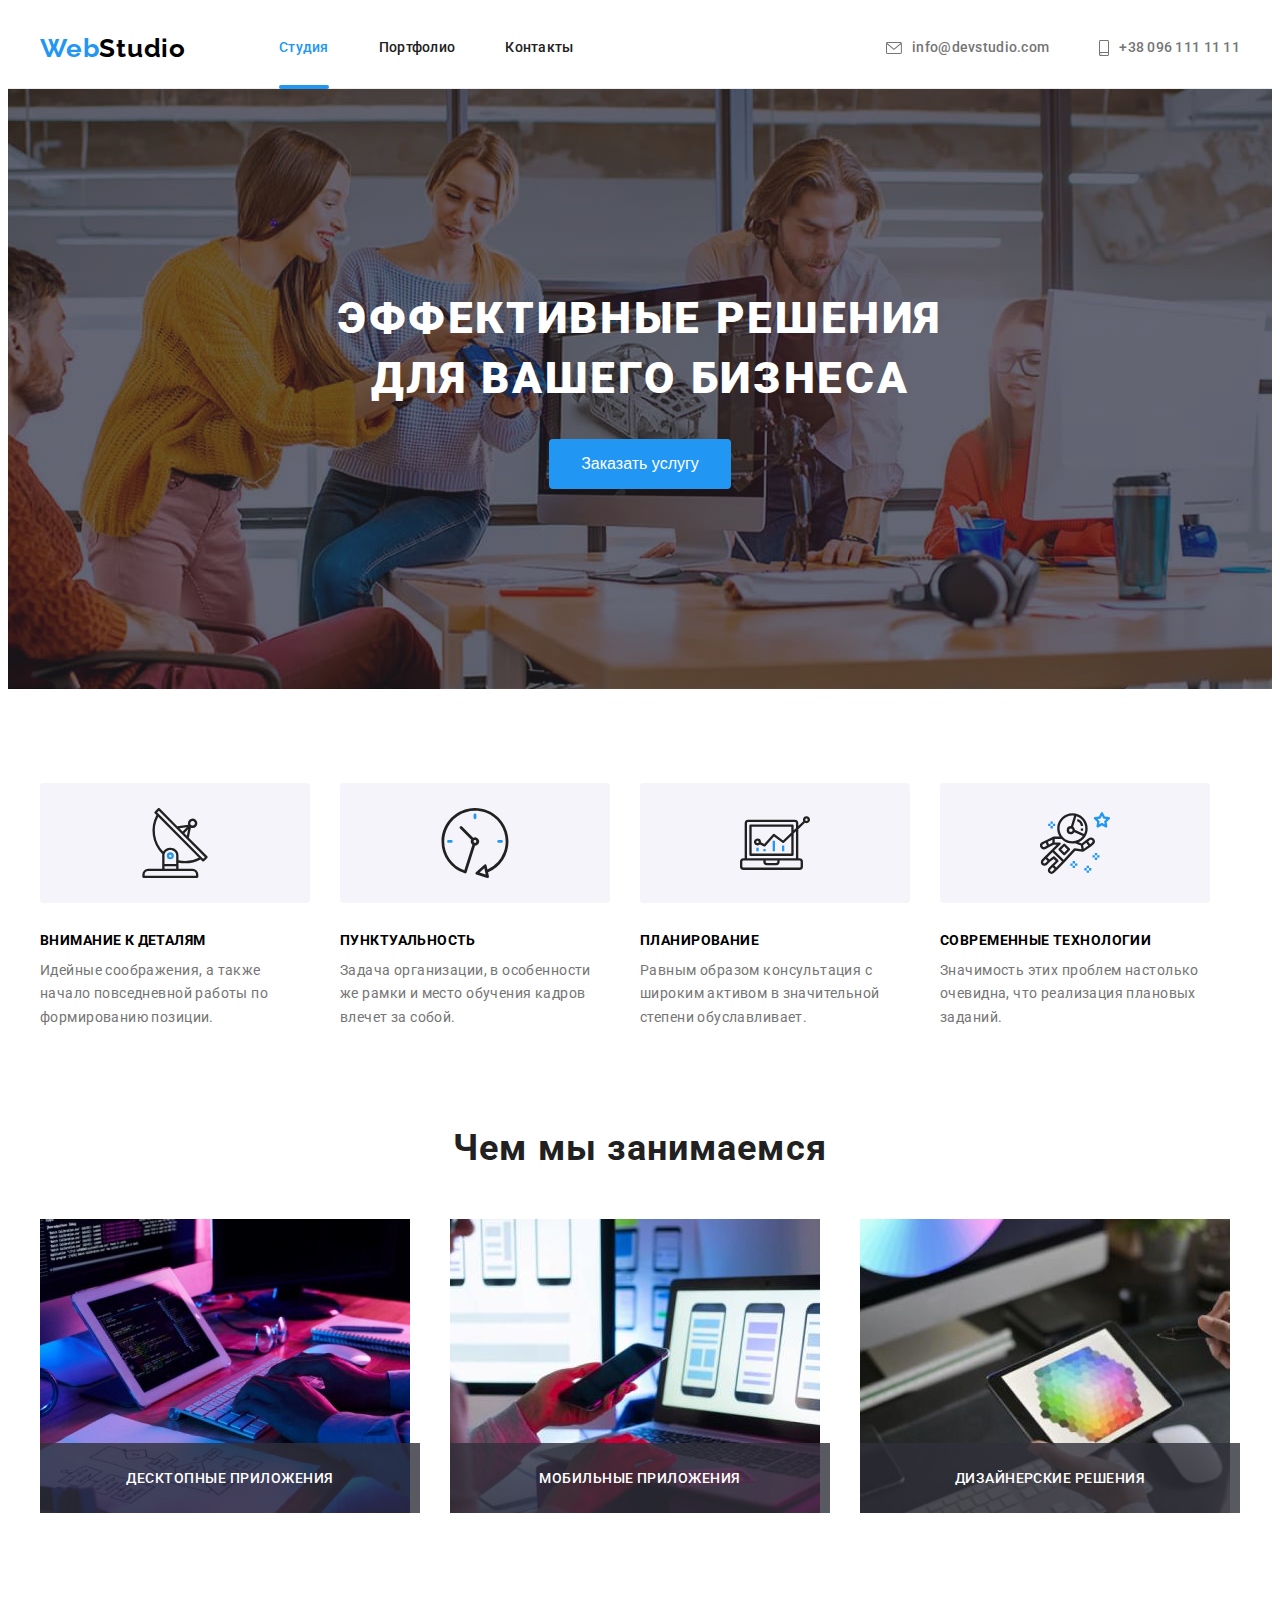
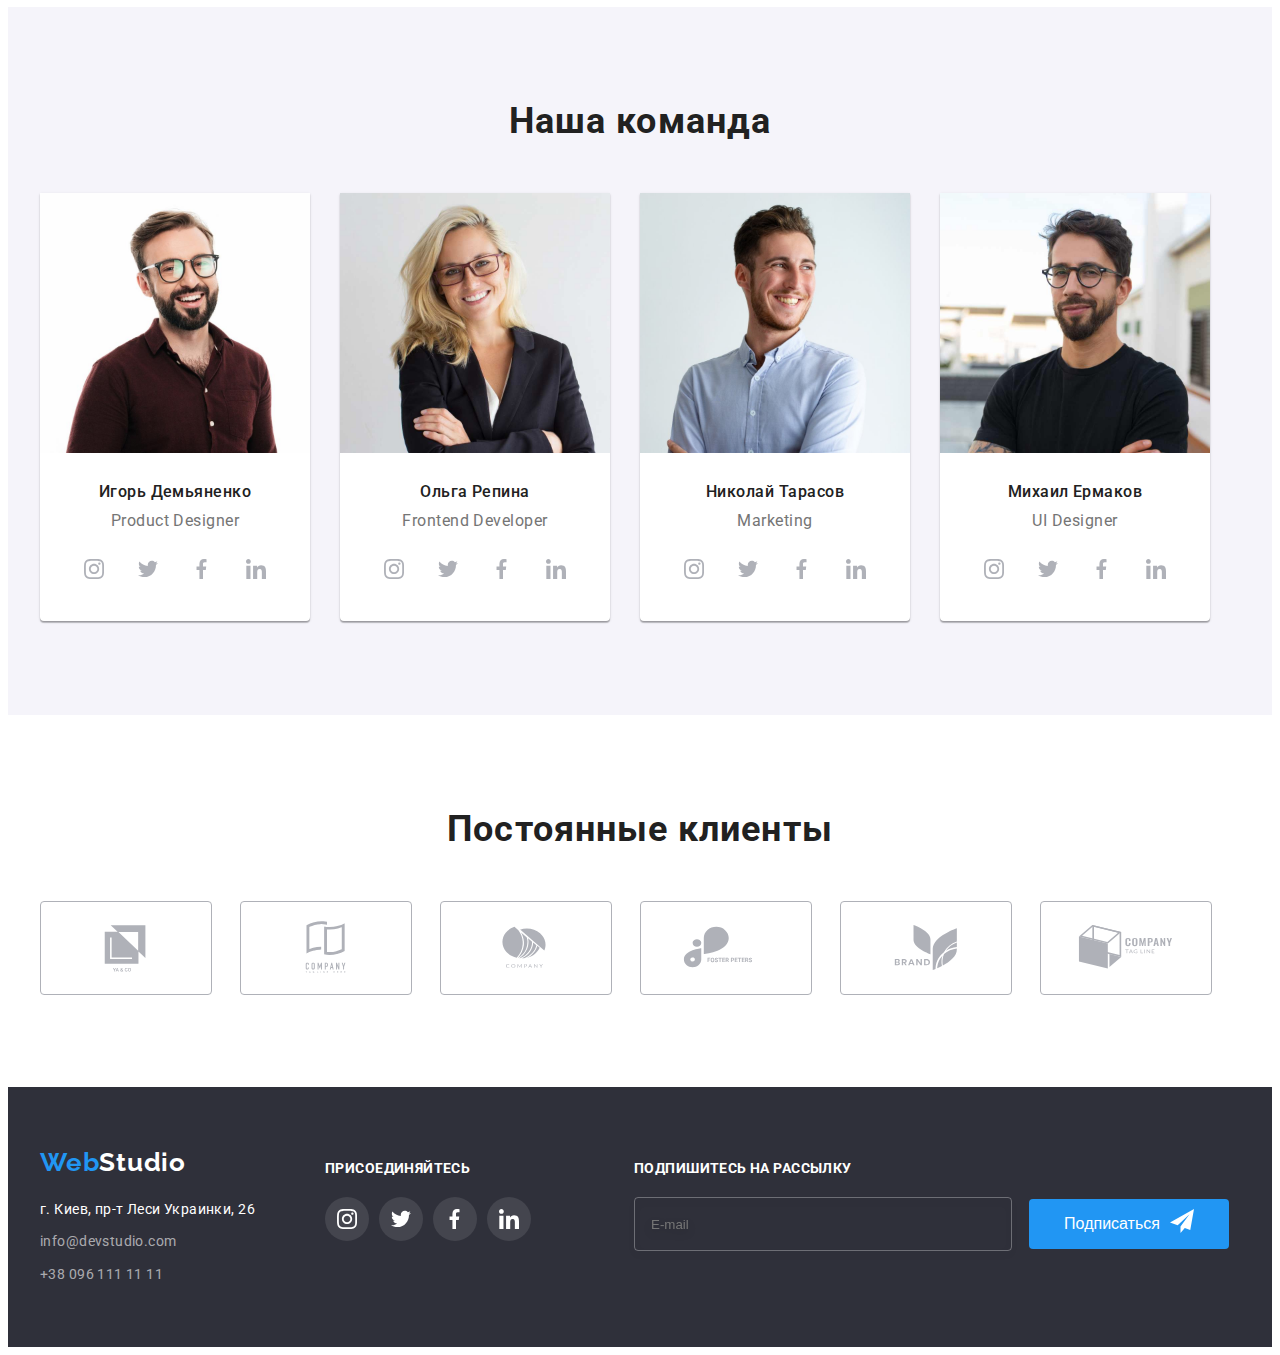
<file: index.html>
<!DOCTYPE html>
<html lang="ru">

<head>
    <meta charset="UTF-8">
    <meta http-equiv="X-UA-Compatible" content="IE=edge">
    <meta name="viewport" content="width=device-width, initial-scale=1.0">
    <title>WebStudio</title>
    <link rel="preconnect" href="https://fonts.googleapis.com">
    <link rel="preconnect" href="https://fonts.gstatic.com" crossorigin>
    <link
        href="https://fonts.googleapis.com/css2?family=Raleway:wght@700&family=Roboto:wght@400;500;700;900&display=swap"
        rel="stylesheet">
    <link rel="stylesheet" href="https://cdnjs.cloudflare.com/ajax/libs/modern-normalize/1.1.0/modern-normalize.min.css"
        integrity="sha512-wpPYUAdjBVSE4KJnH1VR1HeZfpl1ub8YT/NKx4PuQ5NmX2tKuGu6U/JRp5y+Y8XG2tV+wKQpNHVUX03MfMFn9Q=="
        crossorigin="anonymous" referrerpolicy="no-referrer" />
    <!-- <link rel="stylesheet" href="./css/styles.css"> -->
    <link rel="stylesheet" href="./css/main.min.css">
        
</head>

<body>
<!-- Header -->
    <header class="header">
        <div class="container">
            <a class="logo_color_dark" href="./"><span class="web">Web</span>Studio</a>
                <nav class="header-navigation">
                <ul class="header-list list">
                    <li class="header-list__item">
                        <a class="header-list__link link current" href="./index.html"> Студия</a>
                    </li>
                    <li class="header-list__item">
                        <a class="header-list__link link" href="./portfolio.html"> Портфолио</a>
                    </li>
                    <li class="header-list__item">
                        <a class="header-list__link link" href="./" > Контакты</a>
                    </li>
                </ul>
            </nav>

<!-- Header contacts -->
            <ul class="header-contacts list">
                <li class="header-contacts__item">
                    <a class="header-mail link icon-mail" href="mailto:info@devstudio.com">
                        <svg class="icon-mail" width="16" height="12">
                            <use href="./images/sprite.svg#icon-envelope"></use>
                        </svg>info@devstudio.com
                    </a>
                </li>
                
                <li class="header-contacts__item">
                    <a class="header-tel link icon-smartphone" href="tel:+380961111111">
                        <svg class="icon-tel" width="10" height="16">
                            <use href="./images/sprite.svg#icon-smartphone"></use>
                        </svg>+38 096 111 11 11
                    </a>
                </li>
            </ul>
        </div>
    </header>
<!-- Main content -->    
    <main>
<!-- Banner Hero -->
        <section class="banner">
            <div class="banner-container">
                <h1 class="banner-content">Эффективные решения для вашего бизнеса</h1>
                <button class="button-order" type="button" data-modal-open>Заказать услугу</button>
                </div>
        </section>

<!-- Features WebStudio -->
        <section class="features">
            <div class="container">
<!-- Visually hidden content -->
                <div class="visually-hidden">
                    <h2 class="section__title">Особенности и преимущества WebStudio</h2>
                </div>
                    <ul class="features-list list">
                        <li class="features-list__item icon-attention">
                            <h3 class="features-list__title">Внимание к деталям</h3>
                            <p class="features-list__text">Идейные соображения, а также начало повседневной работы по формированию
                                позиции.</p>
                        </li>
                        <li class="features-list__item icon-punctuality">
                            <h3 class="features-list__title">Пунктуальность</h3>
                            <p class="features-list__text">Задача организации, в особенности же рамки и место обучения кадров влечет
                                за собой.</p>
                        </li>
                        <li class="features-list__item icon-planning">
                            <h3 class="features-list__title">Планирование</h3>
                            <p class="features-list__text">Равным образом консультация с широким активом в значительной степени
                                обуславливает.</p>
                        </li>
                        <li class="features-list__item icon-technologies">
                            <h3 class="features-list__title">Современные технологии</h3>
                            <p class="features-list__text">Значимость этих проблем настолько очевидна, что реализация плановых
                                заданий.</p>
                        </li>
                    </ul>
            </div>

        </section>
<!-- Products -->
        <section class="section">
            <div class="container">
                <h2 class="section__title">Чем мы занимаемся</h2>
                
                <ul class="products list">

                    <li class="products__item">
                        <a class="products__link link" href="">
                        <img class="products__image" src="./images/box1.jpg" width="370" height="294" alt="Разработка">
                        <h3 class="products__title">Десктопные приложения</h3> 
                    </a>
                    </li>
                    
                    <li class="products__item">
                        <a class="products__link link" href="">
                        <img class="products__image" src="./images/box2.jpg" width="370" height="294" alt="Адаптация">
                        <h3 class="products__title">Мобильные приложения</h3>
                        </a>
                    </li>

                    <li class="products__item">
                        <a class="products__link link" href="">
                        <img class="products__image" src="./images/box3.jpg" width="370" height="294" alt="Тестирование">
                        <h3 class="products__title">Дизайнерские решения</h3>
                        </a> 
                    </li>
                </ul>
            </div>
        </section>
<!-- Team -->
        <section class="section-team">
            <div class="container">
                <h2 class="section__title">Наша команда</h2>

                <ul class="team list">
                    <li class="team__item">
                        <img src="./images/IgorDemyanenko.jpg" width="270" height="260" alt="Игорь Демьяненко">
                        <div class="member">
                        <h3 class="member__name">Игорь Демьяненко</h3>
                        <p class="member__position">Product Designer</p>
                        <!-- Team social -->
                        <ul class="social list">
                            <li class="social__item">
                                <a class="social__link" href="#">
                                    <svg class="social-icon" width="20" height="20">
                                        <use href="./images/sprite.svg#icon-instagram"></use>
                                    </svg>
                                </a>
                            </li>

                            <li class="social__item">
                                <a class="social__link" href="#">
                                    <svg class="social-icon" width="20" height="20">
                                        <use href="./images/sprite.svg#icon-twitter"></use>
                                    </svg>
                                </a>
                            </li>
                            <li class="social__item">
                                <a class="social__link" href="#">
                                    <svg class="social-icon" width="20" height="20">
                                        <use href="./images/sprite.svg#icon-f-letter"></use>
                                    </svg>
                                </a>
                            </li>
                        
                            <li class="social__item">
                                <a class="social__link" href="#">
                                    <svg class="social-icon" width="20" height="20">
                                        <use href="./images/sprite.svg#icon-linkedin"></use>
                                    </svg>
                                </a>
                            </li>
                        </ul>
                        </div>
                    </li>

                    <li class="team__item">
                        <img src="./images/OlhaRepina.jpg" width="270" height="260" alt="Ольга Репина">
                        <div class="member">
                        <h3 class="member__name">Ольга Репина</h3>
                        <p class="member__position">Frontend Developer</p>
                        <!-- Team social -->
                        <ul class="social list">
                            <li class="social__item">
                                <a class="social__link" href="#">
                                    <svg class="social-icon" width="20" height="20">
                                        <use href="./images/sprite.svg#icon-instagram"></use>
                                    </svg>
                                </a>
                        
                            </li>
                            <li class="social__item">
                                <a class="social__link" href="#">
                                    <svg class="social-icon" width="20" height="20">
                                        <use href="./images/sprite.svg#icon-twitter"></use>
                                    </svg>
                                </a>
                            </li>
                            <li class="social__item">
                                <a class="social__link" href="#">
                                    <svg class="social-icon" width="20" height="20">
                                        <use href="./images/sprite.svg#icon-f-letter"></use>
                                    </svg>
                                </a>
                            </li>
                        
                            <li class="social__item">
                                <a class="social__link" href="#">
                                    <svg class="social-icon" width="20" height="20">
                                        <use href="./images/sprite.svg#icon-linkedin"></use>
                                    </svg>
                                </a>
                            </li>
                        </ul>
                        </div>
                    </li>
                    <li class="team__item">
                        <img src="./images/NikolayTarasov.jpg" width="270" height="260" alt="Николай Тарасов">
                        <div class="member">
                        <h3 class="member__name">Николай Тарасов</h3>
                        <p class="member__position">Marketing</p>
                        <!-- Team social -->
                        <ul class="social list">
                            <li class="social__item">
                                <a class="social__link" href="#">
                                    <svg class="social-icon" width="20" height="20">
                                        <use href="./images/sprite.svg#icon-instagram"></use>
                                    </svg>
                                </a>
                        
                            </li>
                            <li class="social__item">
                                <a class="social__link" href="#">
                                    <svg class="social-icon" width="20" height="20">
                                        <use href="./images/sprite.svg#icon-twitter"></use>
                                    </svg>
                                </a>
                            </li>
                            <li class="social__item">
                                <a class="social__link" href="#">
                                    <svg class="social-icon" width="20" height="20">
                                        <use href="./images/sprite.svg#icon-f-letter"></use>
                                    </svg>
                                </a>
                            </li>
                        
                            <li class="social__item">
                                <a class="social__link" href="#">
                                    <svg class="social-icon" width="20" height="20">
                                        <use href="./images/sprite.svg#icon-linkedin"></use>
                                    </svg>
                                </a>
                            </li>
                        </ul>
                        </div>
                    </li>
                    <li class="team__item">
                        <img src="./images/MikhailErmakov.jpg" width="270" height="260" alt="Михаил Ермаков">
                        <div class="member">
                        <h3 class="member__name">Михаил Ермаков</h3>
                        <p class="member__position">UI Designer</p>
                        <!-- Team social -->
                        <ul class="social list">
                            <li class="social__item">
                                <a class="social__link" href="#">
                                    <svg class="social-icon" width="20" height="20">
                                        <use href="./images/sprite.svg#icon-instagram"></use>
                                    </svg>
                                </a>
                            </li>

                            <li class="social__item">
                                <a class="social__link" href="#">
                                    <svg class="social-icon" width="20" height="20">
                                        <use href="./images/sprite.svg#icon-twitter"></use>
                                    </svg>
                                </a>
                            </li>

                            <li class="social__item">
                                <a class="social__link" href="#">
                                    <svg class="social-icon" width="20" height="20">
                                        <use href="./images/sprite.svg#icon-f-letter"></use>
                                    </svg>
                                </a>
                            </li>
                        
                            <li class="social__item">
                                <a class="social__link" href="#">
                                    <svg class="social-icon" width="20" height="20">
                                        <use href="./images/sprite.svg#icon-linkedin"></use>
                                    </svg>
                                </a>
                            </li>
                        </ul>
                        </div>
                    </li>
                </ul>
            </div>
        </section>
<!-- Clients -->
        <section class="section">
            <div class="container">
                <h2 class="section__title">Постоянные клиенты</h2>
                
                <ul class="clients list">
                    <li class="clients__item">
                        <a class="client__link link" href="">
                        <svg class="client__logo" width="106" height="60">
                            <use href="./images/sprite.svg#icon-Logo-one"></use>
                        </svg>
                    </a>
                    </li>
                    
                    <li class="clients__item">
                        <a class="client__link link" href="">
                            <svg class="client__logo" width="106" height="60">
                                <use href="./images/sprite.svg#icon-Logo-two"></use>
                            </svg>
                        </a>
                    </li>

                    <li class="clients__item">
                        <a class="client__link link" href="">
                            <svg class="client__logo" width="106" height="60">
                                <use href="./images/sprite.svg#icon-Logo-three"></use>
                            </svg>
                        </a>
                    </li>

                    <li class="clients__item">
                        <a class="client__link link" href="">
                            <svg class="client__logo" width="106" height="60">
                                <use href="./images/sprite.svg#icon-Logo-four"></use>
                            </svg>
                        </a>
                    </li>

                    <li class="clients__item">
                        <a class="client__link link" href="">
                            <svg class="client__logo" width="106" height="60">
                                <use href="./images/sprite.svg#icon-Logo-five"></use>
                            </svg>
                        </a>
                    </li>

                    <li class="clients__item">
                        <a class="client__link link" href="">
                            <svg class="client__logo" width="106" height="60">
                                <use href="./images/sprite.svg#icon-Logo-six"></use>
                            </svg>
                        </a>
                    </li>
                </ul>
            </div>
        </section>
    </main>
<!-- Footer -->
    <footer class="footer">
        <div class="container-footer">
            <div class="footer-address">
                    <a class="logo_color_light" href="/"><span class="web">Web</span>Studio</a>
                    <address>
                    <ul class="footer-list list">
                        <li class="address"> <a href="https://goo.gl/maps/QAPjnCz2YvxkVtEf7" target="_blank" rel="noopener noreferrer"
                            class="address">г. Киев, пр-т Леси Украинки, 26</a></li>
                        <li class="mail-footer"><a class="footer-mail" href="mailto:info@devstudio.com">info@devstudio.com</a></li>
                        <li class="tel-footer"><a class="footer-tel" href="tel:+380961111111">+38 096 111 11 11</a></li>
                    </ul>
                    </address>
            </div>
                
            <div class="container-join">
                <p class="container-join__text">Присоединяйтесь</p>
                <ul class="footer-socialbar list">
                    <li class="footer-socialbar__item">
                        <a class="footer-socialbar__link" href="#">
                            <svg class="footer-socialbar__icon" width="20" height="20">
                                <use href="./images/sprite.svg#icon-instagram"></use>
                            </svg>
                        </a>
                    </li>
                    <li class="footer-socialbar__item">
                        <a class="footer-socialbar__link" href="#">
                            <svg class="footer-socialbar__icon" width="20" height="20">
                                <use href="./images/sprite.svg#icon-twitter"></use>
                                </svg>
                        </a>
                    </li>
                    <li class="footer-socialbar__item">
                        <a class="footer-socialbar__link" href="#">
                            <svg class="footer-socialbar__icon" width="20" height="20">
                                <use href="./images/sprite.svg#icon-f-letter"></use>
                            </svg>
                        </a>
                    </li>
                    <li class="footer-socialbar__item">
                        <a class="footer-socialbar__link" href="#">
                            <svg class="footer-socialbar__icon" width="20" height="20">
                                <use href="./images/sprite.svg#icon-linkedin"></use>
                            </svg>
                        </a>
                    </li>
                </ul>
            </div>
<!-- Footer Subscribe -->
                <div class="footer-subscribe">
                    <p class="footer-subscribe__text">Подпишитесь на рассылку</p>
                    <form autocomplete="on">
                        <label class="subscribe-label">
                        <input class="field-subscribe" type="email" name="subscribe-email" placeholder="E-mail">
                        </label>
                        <button class="button-submit" type="submit">Подписаться<svg class="icon-send" width="24" height="24">
                            <use href="./images/icons.svg#icon-icon-send"></use>
                        </svg>
                        </button>
                    </form>
                </div>
        </div>

</footer>
<!-- Modal -->
<div class="backdrop is-hidden" data-modal>
    <div class="modal">
            <button type="button" class="modal__button" data-modal-close>
                <svg class="modal__close-icon" width="11" height="11">
                    <use href="./images/sprite.svg#icon-modal-closebtn"></use>
                </svg>
            </button>
<!-- Form -->
    <form class="form">
        <p class="form__title">Оставьте свои данные, мы вам перезвоним</p>
        
        <label class="field-input-icon">
            <span class="mark">Имя</span>
            <input class="field-input" type="text" id="input-name" name="name">
            <svg class="field-icon" width="18" height="18">
            <use href="./images/icons.svg#icon-person-black"></use>
            </svg>
        </label>
        <label class="field-input-icon">
            <span class="mark">Телефон</span>
            <input class="field-input" type="tel" id="input-tel" name="tel">
            <svg class="field-icon" width="18" height="18">
            <use href="./images/icons.svg#icon-phone-black"></use>
            </svg>
        </label>
        <label class="field-input-icon">
            <span class="mark">Почта</span>
            <input class="field-input" type="email" id="input-email" name="email">
            <svg class="field-icon" width="18" height="18">
            <use href="./images/icons.svg#icon-email-black"></use>
            </svg>
        </label>
        <label class="textarea-label">
            <span class="mark">Комментарий</span>
            <textarea class="field-textarea" name="textarea" placeholder="Введите текст"></textarea>
        </label>
<!-- Checkbox -->
        <div class="checkbox-field">
            <input type="checkbox" id="check" name="policy" class="visually-hidden checkbox"> 
            <label for="check" class="checkbox-field__label">
                <span class="checkbox-field__check">
                    <svg class="checkbox-field__icon" width="11" height="8">
                        <use href="./images/icons.svg#icon-icon-check-Vector"></use>
                        </svg>
                </span>
                <span class="checkbox-field__text">Соглашаюсь с рассылкой и принимаю</span><span class="checkbox-text">
                <a class="checkbox-field__link" href="">Условия договора</a></span>
            </label>
        </div>
<!-- Send button -->
        <div class="btn-area">
        <button class="send-btn" type="submit">Отправить</button>
        </div>
    </form>
</div>
</div>
<script src="./js/modal.js"></script>

<!-- Forms beta -->

</body>
</html>
<!-- Fin -->
</file>
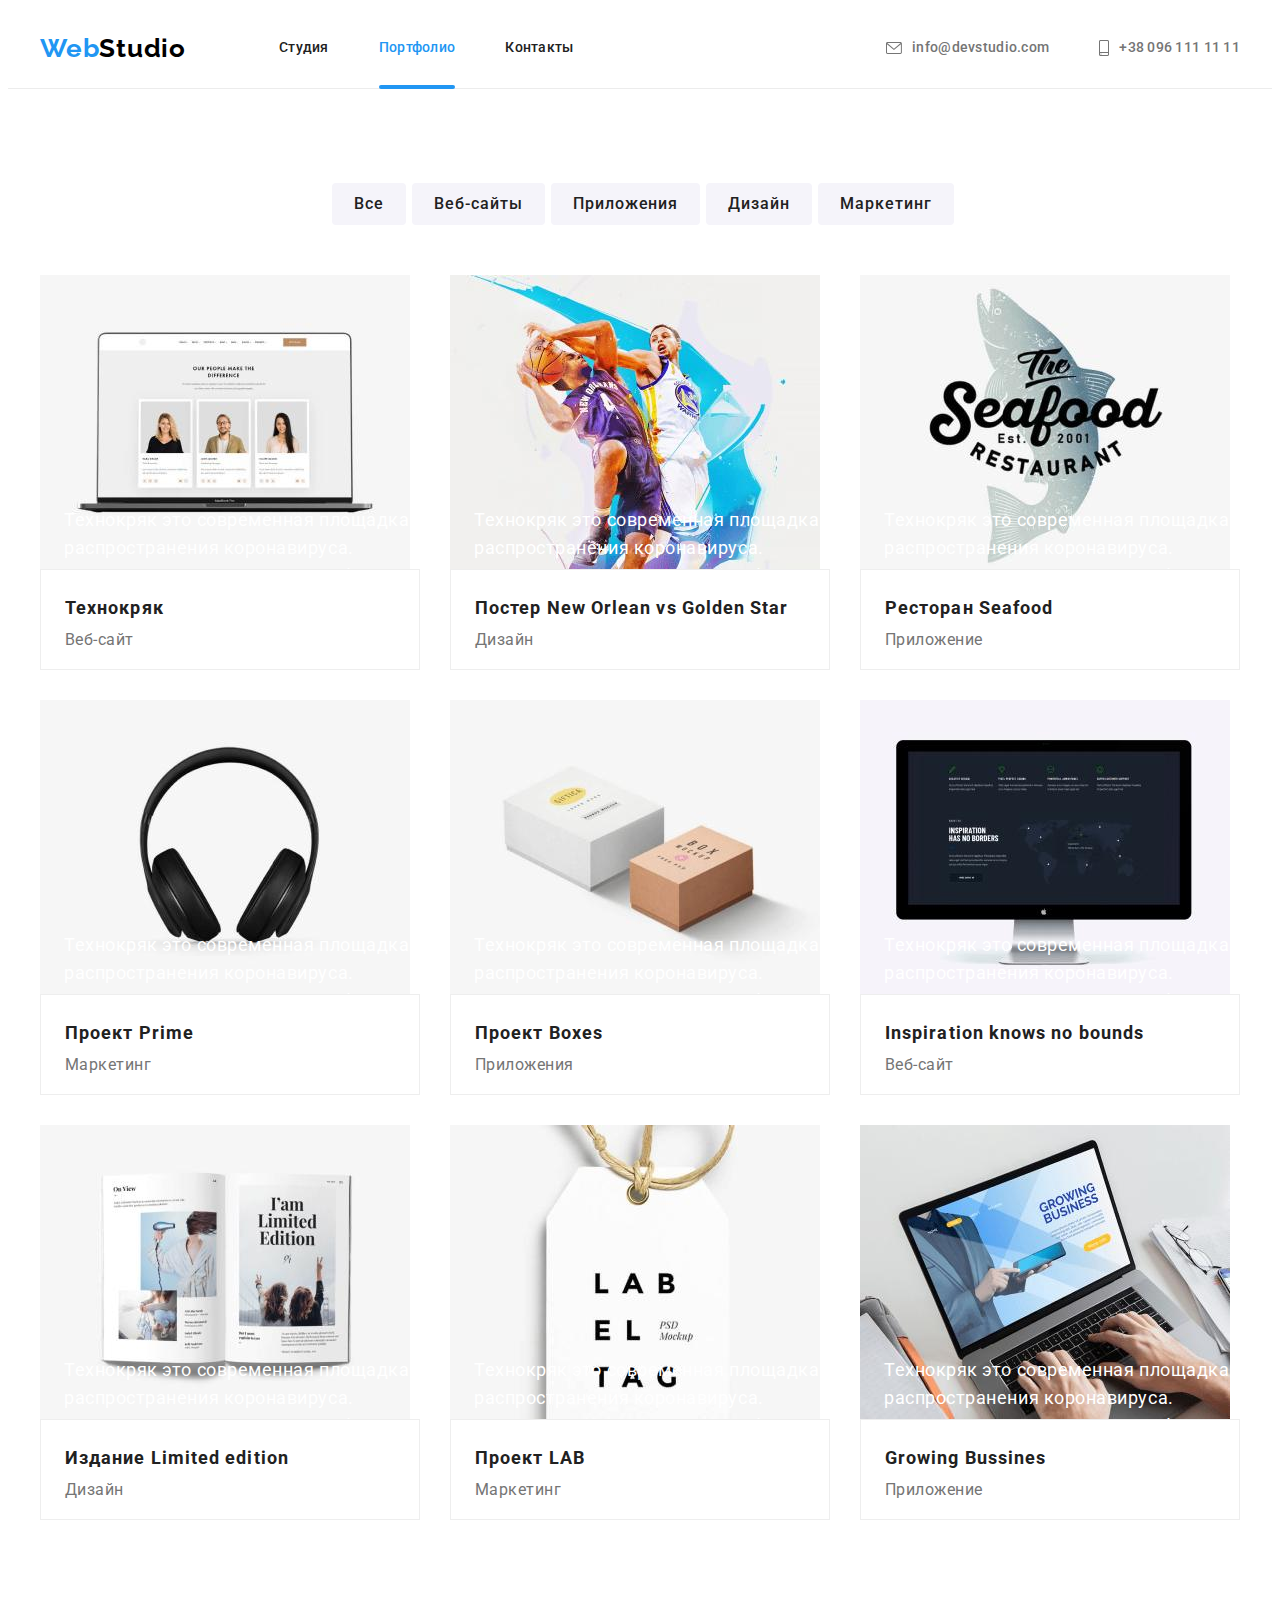
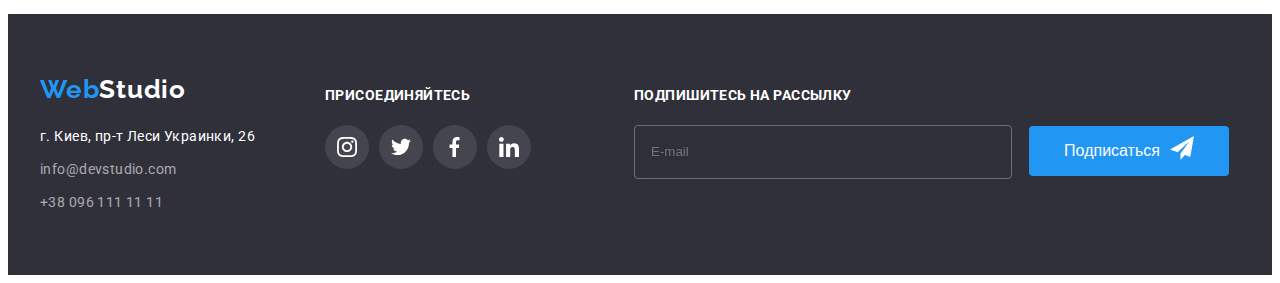
<file: portfolio.html>
<!DOCTYPE html>
<html lang="ru">

<head>
    <meta charset="UTF-8">
    <meta http-equiv="X-UA-Compatible" content="IE=edge">
    <meta name="viewport" content="width=device-width, initial-scale=1.0">
    <title>Portfolio</title>
    <link rel="preconnect" href="https://fonts.googleapis.com">
    <link rel="preconnect" href="https://fonts.gstatic.com" crossorigin>
    <link
        href="https://fonts.googleapis.com/css2?family=Raleway:wght@700&family=Roboto:wght@400;500;700;900&display=swap"
        rel="stylesheet">
    <link rel="stylesheet" href="https://cdnjs.cloudflare.com/ajax/libs/modern-normalize/1.1.0/modern-normalize.min.css"
        integrity="sha512-wpPYUAdjBVSE4KJnH1VR1HeZfpl1ub8YT/NKx4PuQ5NmX2tKuGu6U/JRp5y+Y8XG2tV+wKQpNHVUX03MfMFn9Q=="
        crossorigin="anonymous" referrerpolicy="no-referrer" />
    <!-- <link rel="stylesheet" href="./css/styles.css"> -->
    <link rel="stylesheet" href="./css/main.min.css">
</head>

<body>
    <!-- Header -->
    <header class="header">
        <div class="container">
            <a class="logo_color_dark" href="./"><span class="web">Web</span>Studio</a>
                <nav class="header-navigation">
                <ul class="header-list list">
                    <li class="header-list__item">
                        <a class="header-list__link link" href="./index.html"> Студия</a>
                    </li>
                    <li class="header-list__item">
                        <a class="header-list__link link current" href="./portfolio.html"> Портфолио</a>
                    </li>
                    <li class="header-list__item">
                        <a class="header-list__link link" href="./"> Контакты</a>
                    </li>
                </ul>
            </nav>
<!-- Header contacts -->
            <ul class="header-contacts list">
                <li class="header-contacts__item">
                    <a class="header-mail link icon-mail" href="mailto:info@devstudio.com">
                        <svg class="icon-mail" width="16" height="12">
                            <use href="./images/sprite.svg#icon-envelope"></use>
                        </svg>info@devstudio.com
                    </a>
                </li>
            
                <li class="header-contacts__item">
                    <a class="header-tel link icon-smartphone" href="tel:+380961111111">
                        <svg class="icon-tel" width="10" height="16">
                            <use href="./images/sprite.svg#icon-smartphone"></use>
                        </svg>+38 096 111 11 11
                    </a>
                </li>
            </ul>
            </div>
    </header>
    <!-- Уникальный контент страницы -->
    <main>
    <!-- Проекты WebStudio -->
    <section class="section">
        <div class="visually-hidden">
            <h1>Проекты WebStudio</h1>
        </div>
    <!-- Фильтр -->
        <div class="container">
            <ul class="button-group list">
                <li class="group-item"><button class="button secondary" type="button">Все</button></li>
                <li class="group-item"><button class="button secondary" type="button">Веб-сайты</button></li>
                <li class="group-item"><button class="button secondary" type="button">Приложения</button></li>
                <li class="group-item"><button class="button secondary" type="button">Дизайн</button></li>
                <li class="group-item"><button class="button secondary" type="button">Маркетинг</button></li>
            </ul>
    <!-- Портфолио 3 на 3 -->
            <ul class="cardset">
                
                <li class="cardset__item">
                    <a class="cardset__link link" href="">

                    <article class="card">
                        <div class="card__thumb">
                            <img class="card__image" src="images/techno.jpg" width="370" alt="Technokryak" title="Technokryak">
                            <div class="card__overlay">
                                <p class="card__description">Технокряк это современная площадка распространения
                                коронавируса. Компании используют эту платформу для цифрового
                                шпионажа и атак на защищённые сервера конкурентов.</p>
                            </div>
                        </div>

                        <div class="card__meta">
                        <h2 class="card__title">Технокряк</h2>
                        <p class="card__text">Веб-сайт</p>
                        </div>
                    </article>
                    </a>
                </li>

                <li class="cardset__item">
                    <a class="cardset__link link" href="">
                    <article class="card">
                        <div class="card__thumb">
                        <img class="card__image" src="images/orlean.jpg" width="370" height="294" alt="Постер New Orlean vs Golden Star"
                                title="Poster New Orlean vs Golden Star">
                                <div class="card__overlay">
                                <p class="card__description">Технокряк это современная площадка распространения
                                    коронавируса. Компании используют эту платформу для цифрового
                                    шпионажа и атак на защищённые сервера конкурентов.</p>
                                </div>
                        </div>
                        <div class="card__meta">
                        <h2 class="card__title">Постер New Orlean vs Golden Star</h2>
                        <p class="card__text">Дизайн</p>
                        </div>
                        
                    </article>
                    </a>
                </li>

                <li class="cardset__item">
                    <a class="cardset__link link" href="">
                    <article class="card">
                        <div class="card__thumb">
                        <img class="card__image" src="images/seafood.jpg" width="370" height="294" alt="Restaurant Seafood"
                                title="Restaurant Seafood">
                                <div class="card__overlay">
                                <p class="card__description">Технокряк это современная площадка распространения
                                    коронавируса. Компании используют эту платформу для цифрового
                                    шпионажа и атак на защищённые сервера конкурентов.</p>
                                </div>
                        </div>
                        <div class="card__meta">
                        <h2 class="card__title">Ресторан Seafood</h2>
                        <p class="card__text">Приложение</p>
                        </div>
                    </article>
                    </a>
                </li>

                <li class="cardset__item">
                    <a class="cardset__link link" href="">
                    <article class="card">
                        <div class="card__thumb">
                        <img class="card__image" src="images/prime.jpg" width="370" height="294" alt="Project Prime" title="Project Prime">
                                <div class="card__overlay">
                                <p class="card__description">Технокряк это современная площадка распространения
                                коронавируса. Компании используют эту платформу для цифрового
                                шпионажа и атак на защищённые сервера конкурентов.</p>
                                </div>
                        </div>
                        <div class="card__meta">
                        <h2 class="card__title">Проект Prime</h2>
                        <p class="card__text">Маркетинг</p>
                        </div>
                    </article>
                    </a>
                </li>

                <li class="cardset__item">
                    <a class="cardset__link link" href="">
                    <article class="card">
                        <div class="card__thumb">
                        <img class="card__image" src="images/project-boxes.jpg" width="370" height="294" alt="Project Boxes"
                                title="Project Boxes">
                                <div class="card__overlay">
                                <p class="card__description">Технокряк это современная площадка распространения
                                    коронавируса. Компании используют эту платформу для цифрового
                                    шпионажа и атак на защищённые сервера конкурентов.</p>
                                </div>
                        </div>
                        <div class="card__meta">
                        <h2 class="card__title">Проект Boxes</h2>
                        <p class="card__text">Приложения</p>
                        </div>
                    </article>
                    </a>
                </li>

                <li class="cardset__item">
                    <a class="cardset__link link" href="">
                    <article class="card">
                        <div class="card__thumb">
                        <img class="card__image" src="images/Inspiration-has-no-borders.jpg" width="370" height="294"
                                alt="Inspiration has no Borders" title="Inspiration has no Borders">
                                <div class="card__overlay">
                                <p class="card__description">Технокряк это современная площадка распространения
                                    коронавируса. Компании используют эту платформу для цифрового
                                    шпионажа и атак на защищённые сервера конкурентов.</p>
                                </div>
                        </div>
                        <div class="card__meta">
                        <h2 class="card__title">Inspiration knows no bounds</h2>
                        <p class="card__text">Веб-сайт</p>
                        </div>
                    </article>
                    </a>
                </li>

                <li class="cardset__item">
                    <a class="cardset__link link" href="">
                    <article class="card">
                        <div class="card__thumb">
                        <img class="card__image" src="images/limited-edition.jpg" width="370" height="294" alt="Limited edition"
                                title="Limited edition">
                                <div class="card__overlay">
                                <p class="card__description">Технокряк это современная площадка распространения
                                    коронавируса. Компании используют эту платформу для цифрового
                                    шпионажа и атак на защищённые сервера конкурентов.</p>
                                </div>
                        </div>
                        <div class="card__meta">
                        <h2 class="card__title">Издание Limited edition</h2>
                        <p class="card__text">Дизайн</p>
                        </div>
                    </article>
                    </a>
                </li>

                <li class="cardset__item">
                    <a class="cardset__link link" href="">
                    <article class="card">
                        <div class="card__thumb">
                        <img class="card__image" src="images/lab.jpg" width="370" height="294" alt="Project LAB" title="Project LAB">
                            <div class="card__overlay">
                            <p class="card__description">Технокряк это современная площадка распространения
                            коронавируса. Компании используют эту платформу для цифрового
                            шпионажа и атак на защищённые сервера конкурентов.</p>
                            </div>
                        </div>
                        <div class="card__meta">
                        <h2 class="card__title">Проект LAB</h2>
                        <p class="card__text">Маркетинг</p>
                        </div>
                    </article>
                    </a>
                </li>

                <li class="cardset__item">
                    <a class="cardset__link link" href="">
                    <article class="card">
                        <div class="card__thumb">
                        <img class="card__image" src="images/growing-business.jpg" width="370" height="294" alt="Growing Bussines"
                                title="Growing Bussines">
                                <div class="card__overlay">
                                <p class="card__description">Технокряк это современная площадка распространения
                                    коронавируса. Компании используют эту платформу для цифрового
                                    шпионажа и атак на защищённые сервера конкурентов.</p>
                                </div>
                        </div>
                        <div class="card__meta">
                        <h2 class="card__title">Growing Bussines</h2>
                        <p class="card__text">Приложение</p>
                        </div>
                    </article>
                    </a>
                </li>
            </ul>
    </div>
    </section>
    </main>
    <!-- Footer -->
    <footer class="footer">
        <div class="container-footer">
            <div class="footer-address">
                <a class="logo_color_light" href="/"><span class="web">Web</span>Studio</a>
                <address>
                    <ul class="footer-list list">
                        <li class="address"> <a href="https://goo.gl/maps/QAPjnCz2YvxkVtEf7" target="_blank"
                                rel="noopener noreferrer" class="address">г. Киев, пр-т Леси Украинки, 26</a></li>
                        <li class="mail-footer"><a class="footer-mail"
                                href="mailto:info@devstudio.com">info@devstudio.com</a></li>
                        <li class="tel-footer"><a class="footer-tel" href="tel:+380961111111">+38 096 111 11 11</a></li>
                    </ul>
                </address>
            </div>
    
            <div class="container-join">
                <p class="container-join__text">Присоединяйтесь</p>
                <ul class="footer-socialbar list">
                    <li class="footer-socialbar__item">
                        <a class="footer-socialbar__link" href="#">
                            <svg class="footer-socialbar__icon" width="20" height="20">
                                <use href="./images/sprite.svg#icon-instagram"></use>
                            </svg>
                        </a>
                    </li>
                    <li class="footer-socialbar__item">
                        <a class="footer-socialbar__link" href="#">
                            <svg class="footer-socialbar__icon" width="20" height="20">
                                <use href="./images/sprite.svg#icon-twitter"></use>
                            </svg>
                        </a>
                    </li>
                    <li class="footer-socialbar__item">
                        <a class="footer-socialbar__link" href="#">
                            <svg class="footer-socialbar__icon" width="20" height="20">
                                <use href="./images/sprite.svg#icon-f-letter"></use>
                            </svg>
                        </a>
                    </li>
                    <li class="footer-socialbar__item">
                        <a class="footer-socialbar__link" href="#">
                            <svg class="footer-socialbar__icon" width="20" height="20">
                                <use href="./images/sprite.svg#icon-linkedin"></use>
                            </svg>
                        </a>
                    </li>
                </ul>
            </div>
<!-- Footer Subscribe -->
            <div class="footer-subscribe">
                <p class="footer-subscribe__text">Подпишитесь на рассылку</p>
                <form autocomplete="on">
                    <label class="subscribe-label">
                    <input class="field-subscribe" type="email" name="subscribe-email" placeholder="E-mail">
                    </label>
                    <button class="button-submit" type="submit">Подписаться<svg class="icon-send" width="24" height="24">
                        <use href="./images/icons.svg#icon-icon-send"></use>
                    </svg>
                    </button>
                </form>
            </div>
    
        </div>
    
    </footer>

    </body>
    
</html>
<!-- Fin -->
</file>
<file: css/main.min.css>
:root{--primary-text-color: #757575;--title-text-color: #212121;--accent-color: #2196f3;--white-bgc-text-color: #ffffff;--black-text-color: #000000;--hero-footer-bgc: #2f303a;--secondary-bgc: #f5f4fa;--footer-phone-mail-text: rgba(255, 255, 255, 0.6);--footer-social-bgc: rgba(255, 255, 255, 0.1);--icon-normal-color: #afb1b8;--bcg-overlay-color: rgba(33, 150, 243, 0.9);--backdrop-bgc: rgba(0, 0, 0, 0.2);--card-set-gap: 30px;--animation-duration-hw-05: 250ms;--bezier-hw-05: cubic-bezier(0.4, 0, 0.2, 1)}body{background-color:var(--white-bgc-text-ciolor);color:var(--primary-text-color);font-family:Roboto, sans-serif;letter-spacing:0.03em}p,h1,h2,h3,h4,h5,h6{margin-top:0;margin-bottom:0}ul{margin-top:0;margin-bottom:0;padding-left:0}.list{list-style:none}.link{text-decoration:none}img{display:block;max-width:100%;height:auto}.visually-hidden{position:absolute;width:1px;height:1px;margin:-1px;padding:0;overflow:hidden;border:0;clip:rect(0 0 0 0)}.container{justify-content:center;width:1200px;padding-left:15px;padding-right:15px;margin:0 auto}.button{color:var(--title-text-color);background-color:var(--secondary-bgc);font-size:16px;line-height:1.87;font-family:Roboto;font-style:normal;font-weight:500;text-align:center;letter-spacing:0.06em;border-radius:4px;padding:6px 22px;border:0;transition:background-color var(--animation-duration-hw-05) var(--bezier-hw-05),fill var(--animation-duration-hw-05) var(--bezier-hw-05)}.button:hover,.button:focus{color:var(--white-bgc-text-color);background:var(--accent-color);border-radius:4px;box-shadow:0px 3px 1px rgba(0,0,0,0.1),0px 1px 2px rgba(0,0,0,0.08),0px 2px 2px rgba(0,0,0,0.12);border-radius:4px}.button.primary{color:var(--white-bgc-text-color);background-color:var(--accent-color);transition:background-color var(--animation-duration-hw-05) var(--bezier-hw-05),fill var(--animation-duration-hw-05) var(--bezier-hw-05)}.button.primary:hover,.button.primary:focus{color:var(--white-bgc-text-color);background:var(--accent-color);border-radius:4px;box-shadow:0px 3px 1px rgba(0,0,0,0.1),0px 1px 2px rgba(0,0,0,0.08),0px 2px 2px rgba(0,0,0,0.12);border-radius:4px}.button.secondary{color:var(--title-text-color);background-color:var(--secondary-bgc);transition:background-color var(--animation-duration-hw-05) var(--bezier-hw-05),fill var(--animation-duration-hw-05) var(--bezier-hw-05)}.button.secondary:hover,.button.secondary:focus{color:var(--white-bgc-text-color);background:var(--accent-color);border-radius:4px;box-shadow:0px 3px 1px rgba(0,0,0,0.1),0px 1px 2px rgba(0,0,0,0.08),0px 2px 2px rgba(0,0,0,0.12);border-radius:4px}.button-group{display:flex;margin-bottom:50px;justify-content:center}.group-item{display:flex;margin-left:6px;transition:color var(--animation-duration-hw-05) var(--bezier-hw-05)}.social{display:flex;justify-content:center;margin-top:16px}.social__item{margin-right:10px;width:44px;height:44px;fill:var(--icon-normal-color)}.social__item:last-child{margin-right:0}.social__link{width:100%;height:100%;display:flex;align-items:center;justify-content:center;border-radius:50%;fill:var(--icon-normal-color);background-color:var(--white-bgc-text-color);transition:background-color var(--animation-duration-hw-05) var(--bezier-hw-05),fill var(--animation-duration-hw-05) var(--bezier-hw-05)}.social__link:hover,.social__link:focus{background-color:var(--accent-color);fill:var(--white-bgc-text-color)}.footer-subscribe{color:var(--white-bgc-text-color);margin-top:12px;outline:none}.footer-subscribe__text{text-transform:uppercase;font-weight:700;font-size:14px;letter-spacing:0.03em;line-height:1.33;margin-bottom:20px}.field-subscribe{color:rgba(255,255,255,0.6);background-color:transparent;width:358px;height:50px;padding-left:16px;outline:none;border:1px solid rgba(255,255,255,0.3);filter:drop-shadow(0px 4px 4px rgba(0,0,0,0.15));border-radius:4px;transition:border var(--animation-duration-hw-05) var(--bezier-hw-05)}.button-submit{position:relative;width:200px;height:50px;font-size:16px;line-height:1.87;font-weight:500;cursor:pointer;color:var(--white-bgc-text-color);background:var(--accent-color);margin-left:12px;border-radius:4px;padding-top:10px;padding-right:62px;padding-bottom:10px;padding-left:29px;border:0}.icon-send{fill:var(--white-bgc-text-color);position:absolute;align-items:center;justify-content:center;margin-left:10px}.container-join{color:var(--white-bgc-text-color);margin-top:12px;margin-right:93px}.container-join__text{text-transform:uppercase;font-weight:700;font-size:14px;letter-spacing:0.03em;line-height:1.33;margin-bottom:20px}.footer-socialbar{display:flex}.footer-socialbar__item{margin-right:10px;width:44px;height:44px}.footer-socialbar__link{display:flex;width:100%;height:100%;align-items:center;justify-content:center;border-radius:50%;background-color:var(--footer-social-bgc);transition:background-color var(--animation-duration-hw-05) var(--bezier-hw-05),fill var(--animation-duration-hw-05) var(--bezier-hw-05)}.footer-socialbar__link:hover,.footer-socialbar__link:focus{background-color:var(--accent-color);fill:var(--white-bgc-text-color)}.footer-socialbar__icon{fill:var(--white-bgc-text-color)}.checkbox{transition:border var(--animation-duration-hw-05) var(--bezier-hw-05)}.checkbox:checked+.checkbox-field__label .checkbox-field__check{background:var(--accent-color);border:transparent;transition:background-color var(--animation-duration-hw-05) var(--bezier-hw-05)}.checkbox-field__label{display:flex;align-items:center;justify-content:center;margin-bottom:30px;text-align:center;cursor:pointer}.checkbox-field__check{display:flex;align-items:center;justify-content:center;border:2px solid var(--title-text-color);border-radius:2px;width:16px;height:15px;margin-right:5px;fill:var(--white-bgc-text-color)}.checkbox-field__text{font-size:14px;line-height:1.71;font-weight:400;letter-spacing:0.03em;font-family:Roboto;font-style:normal;color:var(--primary-text-color)}.checkbox-field__link{font-size:14px;line-height:1.71;font-weight:400;letter-spacing:0.03em;font-family:Roboto;font-style:normal;color:var(--accent-color)}.section{padding-top:94px;padding-bottom:94px}.section__title{font-size:36px;line-height:1.16;font-weight:700;letter-spacing:0.03em;text-align:center;color:var(--title-text-color);margin-bottom:50px}.web{display:flex;color:var(--accent-color);font-family:Raleway;font-style:normal;font-weight:700;font-size:26px;line-height:1.19;letter-spacing:0.03em;text-decoration:none}.logo_color_dark{margin-right:93px;display:flex;font-family:Raleway, sans-serif;font-style:normal;font-weight:700;font-size:26px;line-height:1.19;letter-spacing:0.03em;text-decoration:none;color:var(--black-text-color);transition:color var(--animation-duration-hw-05) var(--bezier-hw-05)}.logo_color_dark:hover,.logo_color_dark:focus{color:var(--accent-color)}.logo_color_light{display:flex;font-family:Raleway, sans-serif;font-style:normal;font-weight:700;font-size:26px;line-height:1.19;letter-spacing:0.03em;text-decoration:none;color:var(--white-bgc-text-color)}.header-list .link{display:block;color:var(--title-text-color);font-weight:500;font-size:14px;line-height:1.14;letter-spacing:0.02em;text-decoration:none;padding-top:32px;padding-bottom:32px}.header-list .link:hover,.header-list .link:focus{color:var(--accent-color)}.header-list .link.current{color:var(--accent-color)}.header{border-bottom:1px solid #ececec}.header .container{display:flex;align-items:center}.header-navigation{display:flex;align-items:center}.header-list{display:flex}.header-list__item .link{display:block;padding-top:32px;padding-bottom:32px;font-weight:500;font-size:14px;line-height:1.14;letter-spacing:0.02em;color:var(--title-text-color);position:relative;transition:color var(--animation-duration-hw-05) var(--bezier-hw-05)}.header-list__item .link:hover::after{opacity:1}.current::after{content:'';display:block;position:absolute;left:0;width:100%;height:4px;bottom:-1px;background-color:var(--accent-color);border-radius:2px;opacity:0;transition:opacity var(--animation-duration-hw-05) var(--bezier-hw-05)}.header-list__item:not(:last-child){margin-right:50px}.header-list .link.current::after{color:var(--accent-color);opacity:1}.header-contacts{display:flex}.contacts-item:not(:last-child){margin-right:50px;box-sizing:border-box;margin-right:30px}.header-mail,.header-tel{display:flex;align-items:center;color:var(--primary-text-color);font-size:14px;font-weight:500;line-height:1.14;letter-spacing:0.02em;padding-top:32px;padding-bottom:32px;text-decoration:none;transition:color var(--animation-duration-hw-05) var(--bezier-hw-05)}.header-mail:hover,.header-mail:focus,.header-tel:hover,.header-tel:focus{color:var(--accent-color)}.icon-mail,.icon-tel{margin-right:10px;fill:currentColor}.header-mail{margin-right:50px}.header-contacts{display:flex;margin-left:auto}.banner{padding-top:200px;padding-bottom:200px;background:var(--hero-footer-bgc);background-image:linear-gradient(to right, rgba(47,48,58,0.4), rgba(47,48,58,0.4)),url("../images/hero-bg-main.jpg");background-repeat:no-repeat;background-position:center;background-size:auto}.banner-container{width:696px;margin:0 auto}.banner-content{text-align:center;font-size:44px;font-weight:900;line-height:1.36;text-transform:uppercase;color:var(--white-bgc-text-color);letter-spacing:0.06em}.button-order{font-size:16px;line-height:1.87;font-weight:500;cursor:pointer;color:var(--white-bgc-text-color);background:var(--accent-color);display:block;margin:0 auto;margin-top:30px;border-radius:4px;padding-top:10px;padding-right:32px;padding-bottom:10px;padding-left:32px;border:0}.button-order:hover,.button-order:focus{background:var(--accent-color);box-shadow:0px 4px 4px rgba(0,0,0,0.15);border-radius:4px;color:var(--white-bgc-text-color)}.features{padding-top:94px}.features-list{display:flex}.features-list__item{margin-right:30px;width:270px;height:251px;justify-content:center;width:1200px}.features-list__item::before{display:block;content:'';width:270px;height:120px;background-size:contain;background-position:center;background:#f5f4fa;border-radius:4px}.icon-attention::before{background-image:url(../images/antenna-one.svg);background-position:center;background-size:auto;background-repeat:no-repeat}.icon-punctuality::before{background-image:url(../images/clock-one.svg);background-position:center;background-size:auto;background-repeat:no-repeat}.icon-planning::before{background-image:url(../images/diagram-one.svg);background-position:center;background-size:auto;background-repeat:no-repeat}.icon-technologies::before{background-image:url(../images/astronaut-one.svg);background-position:center;background-size:auto;background-repeat:no-repeat}.features-list__title{margin-bottom:10px;font-style:normal;font-weight:bold;font-size:14px;line-height:1.14;letter-spacing:0.03em;text-transform:uppercase;color:var(--black-text-color);margin-top:30px}.features-list__title:last-child{margin-right:0}.features-list__text{font-size:14px;line-height:1.71;font-weight:400;letter-spacing:0.03em;color:var(--primary-text-color)}.products{display:flex;margin-top:50px;margin-left:-30px}.products .products__item{display:flex;flex-basis:calc(100% / 3 - 30px);margin-left:30px;position:relative}.products__title{color:var(--white-bgc-text-color);position:absolute;font-family:Roboto;font-style:normal;font-weight:500;text-transform:uppercase;bottom:0;font-size:14px;background:rgba(47,48,58,0.8);width:100%;height:70px;display:flex;align-items:center;justify-content:center}.section-team{padding-top:94px;padding-bottom:94px;background:var(--secondary-bgc)}.team{display:flex;margin-top:50px}.team__item{background-color:var(--white-bgc-text-color);border-radius:5px;box-shadow:0px 1px 3px rgba(0,0,0,0.12),0px 1px 1px rgba(0,0,0,0.14),0px 2px 1px rgba(0,0,0,0.2);border-radius:0px 0px 4px 4px}.team__item:not(:last-child){margin-right:30px}.member{padding-top:30px;padding-bottom:30px}.member__name{color:var(--title-text-color);font-weight:500;font-size:16px;line-height:1.18;letter-spacing:0.03em;text-align:center}.member__position{color:var(--primary-text-color);font-size:16px;line-height:1.18;letter-spacing:0.03em;text-align:center;padding-top:10px}.clients{display:flex;margin-top:50px}.clients__item{width:170px;height:92px}.clients__item:not(:last-child){margin-right:30px}.client__link{display:flex;align-items:center;justify-content:center;width:100%;height:100%;border:solid 1px var(--icon-normal-color);border-radius:4px;cursor:pointer;border-color:hover var(--accent-color);border-color:focus var(--accent-color);color:var(--icon-normal-color);transition:color var(--animation-duration-hw-05) var(--bezier-hw-05)}.client__link:hover,.client__link:focus{color:var(--accent-color)}.client__logo{fill:currentColor}.footer{display:flex;background:var(--hero-footer-bgc);padding-top:60px;padding-bottom:60px;margin:0 auto}.container-footer{display:flex;width:1200px;padding-left:15px;padding-right:15px;margin:0 auto}.footer-address{margin-right:70px}.footer-logo{display:flex;color:var(--white-bgc-text-color);font-family:Raleway, sans-serif;font-style:normal;font-weight:700;font-size:26px;line-height:1.19;letter-spacing:0.03em;text-decoration:none}.address{color:var(--white-bgc-text-color);background-color:var(--hero-footer-bgc);font-size:14px;line-height:1.71;font-weight:400;letter-spacing:0.03em;text-decoration:none;font-style:normal;margin-top:20px}.mail-footer{padding-top:9px;font-style:normal}.tel-footer{padding-top:9px;font-style:normal}.footer-mail{color:var(--footer-phone-mail-text);font-size:14px;line-height:1.71;font-weight:400;letter-spacing:0.03em;text-decoration:none;font-style:normal;transition:color var(--animation-duration-hw-05) var(--bezier-hw-05)}.footer-mail:hover,.footer-mail:focus{color:var(--accent-color);background-color:var(--hero-footer-bgc)}.footer-tel{color:var(--footer-phone-mail-text);font-size:14px;line-height:1.71;font-weight:400;letter-spacing:0.03em;text-decoration:none;font-style:normal;transition:color var(--animation-duration-hw-05) var(--bezier-hw-05)}.footer-tel:hover,.footer-tel:focus{color:var(--accent-color);background-color:var(--hero-footer-bgc)}.backdrop{position:fixed;width:100vw;height:100vh;background-color:var(--backdrop-bgc);top:0;transition:opacity var(--animation-duration-hw-05),visibility var(--animation-duration-hw-05)}.backdrop.is-hidden{opacity:0;visibility:hidden;pointer-events:none}.modal{position:absolute;width:528px;min-height:581px;background-color:var(--white-bgc-text-color);box-shadow:0px 1px 3px rgba(0,0,0,0.12),0px 1px 1px rgba(0,0,0,0.14),0px 2px 1px rgba(0,0,0,0.2);border-radius:4px;left:50%;top:50%;transform:translate(-50%, -50%);padding:40px}.modal__button{width:30px;height:30px;border:1px solid rgba(0,0,0,0.1);background-color:unset;border-radius:50%;position:absolute;top:8px;right:8px;transition:color var(--animation-duration-hw-05) var(--bezier-hw-05),fill var(--animation-duration-hw-05) var(--bezier-hw-05)}.modal__button:focus .modal__close-icon,.modal__button:hover .modal__close-icon{fill:var(--accent-color)}.modal__close-icon{transition:fill var(--animation-duration-hw-05) var(--bezier-hw-05),fill var(--animation-duration-hw-05) var(--bezier-hw-05)}.form{display:flex;justify-content:center;flex-direction:column;width:448px}.form__title{margin-top:2px;margin-bottom:15px;font-family:Roboto;font-style:normal;font-weight:bold;font-size:20px;line-height:1.15;text-align:center;letter-spacing:0.03em;color:var(--title-text-color)}.field-input-icon{display:flex;flex-direction:column;position:relative;margin-bottom:10px}.mark{font-family:Roboto;font-style:normal;font-weight:normal;font-size:12px;line-height:1.16;letter-spacing:0.01em;color:var(--primary-text-color);margin-bottom:4px}.field-input{width:100%;height:40px;padding-left:42px;border:1px solid rgba(33,33,33,0.2);border-radius:4px;outline:none;transition:border var(--animation-duration-hw-05) var(--bezier-hw-05)}.field-input:hover,.field-input:focus{border-color:#188ce8;cursor:pointer}.field-icon{position:absolute;top:50%;left:12px}.field-input:focus+.field-icon{fill:#188ce8}.field-textarea{width:100%;height:120px;border:1px solid rgba(33,33,33,0.2);box-sizing:border-box;border-radius:4px;padding:12px 16px;resize:none;outline:none;transition:border var(--animation-duration-hw-05) var(--bezier-hw-05)}.field-textarea:hover,.field-textarea:focus{border-color:#188ce8;cursor:pointer}.field-textarea::placeholder{font-family:Roboto;font-style:normal;font-weight:normal;font-size:12px;line-height:1.16;letter-spacing:0.01em;color:rgba(117,117,117,0.5)}.textarea-label{display:flex;flex-direction:column;margin-bottom:20px}.btn-area{display:flex;justify-content:center}.send-btn{width:200px;height:50px;font-weight:700;font-size:16px;line-height:1.87;letter-spacing:0.06em;color:var(--white-bgc-text-color);background-color:var(--accent-color);box-shadow:0px 4px 4px rgba(0,0,0,0.15);border:transparent;border-radius:4px;transition:background-color var(--animation-duration-hw-05) var(--bezier-hw-05)}.send-btn:hover,.send-btn:focus{background-color:#188ce8;cursor:pointer}.cardset{padding:0;margin:0;list-style:none;display:flex;flex-wrap:wrap;margin-left:calc(-1 * var(--card-set-gap));margin-top:calc(-1 * var(--card-set-gap))}.cardset .cardset__item{flex-basis:calc(100% / 3 - var(--card-set-gap));margin-left:var(--card-set-gap);margin-top:var(--card-set-gap)}.cardset .cardset__item:hover,.cardset .cardset__item:focus{box-shadow:0px 1px 1px rgba(0,0,0,0.12),0px 4px 4px rgba(0,0,0,0.06),1px 4px 6px rgba(0,0,0,0.16)}.card__overlay{position:absolute;bottom:0;left:0;width:100%;height:100%;background:var(--bcg-overlay-color);transition:transform var(--animation-duration-hw-05) var(--bezier-hw-05);transform:translateY(100%)}.cardset__link:hover .card__overlay,.cardset__link:focus .card__overlay{opacity:1;transform:translateY(0)}.card__thumb{position:relative;overflow:hidden}.card__description{position:absolute;padding:63px 24px;font-style:normal;font-weight:normal;font-size:18px;line-height:1.55;letter-spacing:0.03em;align-items:center;justify-content:center;bottom:0;width:100%;height:100%;color:var(--white-bgc-text-color)}.card__description:hover::before,.card__description:focus::before{opacity:1;transform:translateY(0)}.card__meta{border:1px solid #eeeeee;border-left:1px solid #eeeeee;border-right:1px solid #eeeeee;padding:20px 24px 20px 24px}.card__title{color:var(--title-text-color);font-family:Roboto;font-style:normal;font-weight:700;font-size:18px;line-height:2;letter-spacing:0.06em;text-align:start}.card__text{color:var(--primary-text-color);text-align:start;margin-top:4px}
/*# sourceMappingURL=main.min.css.map */
</file>
